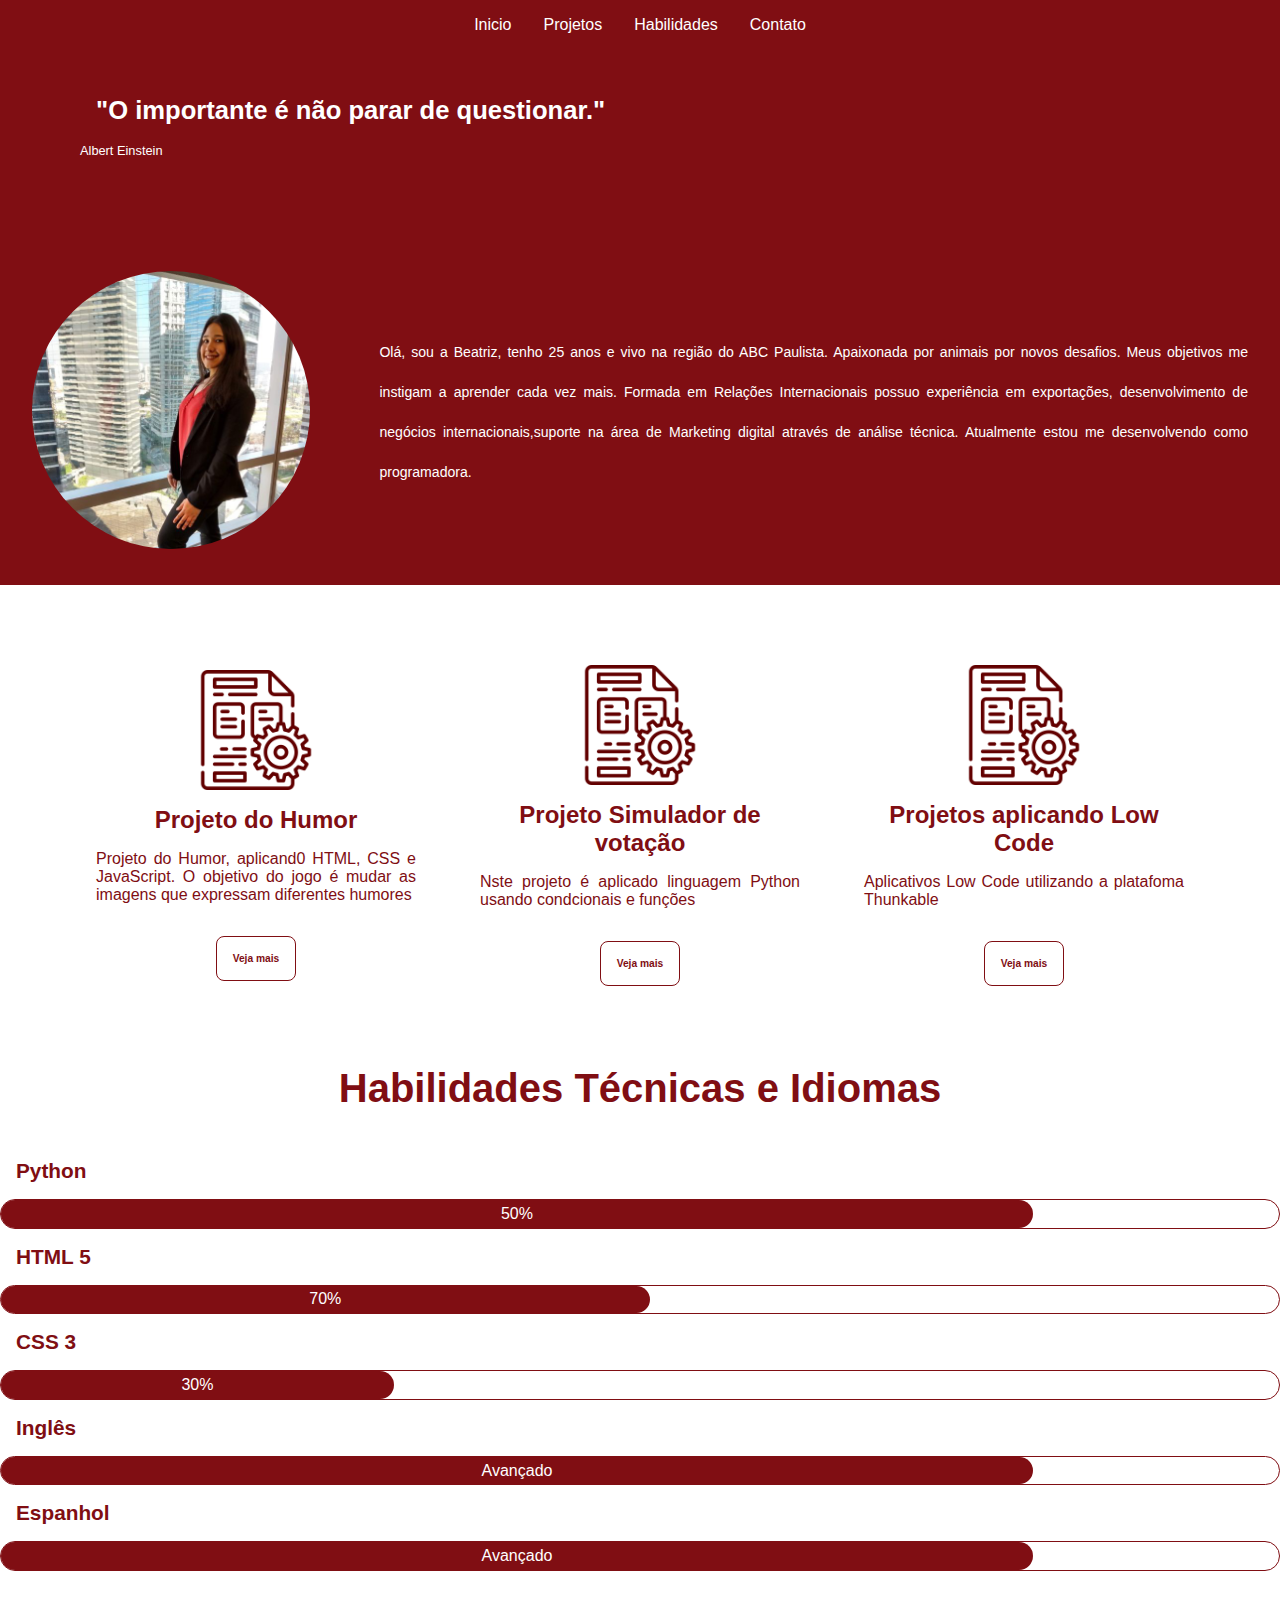
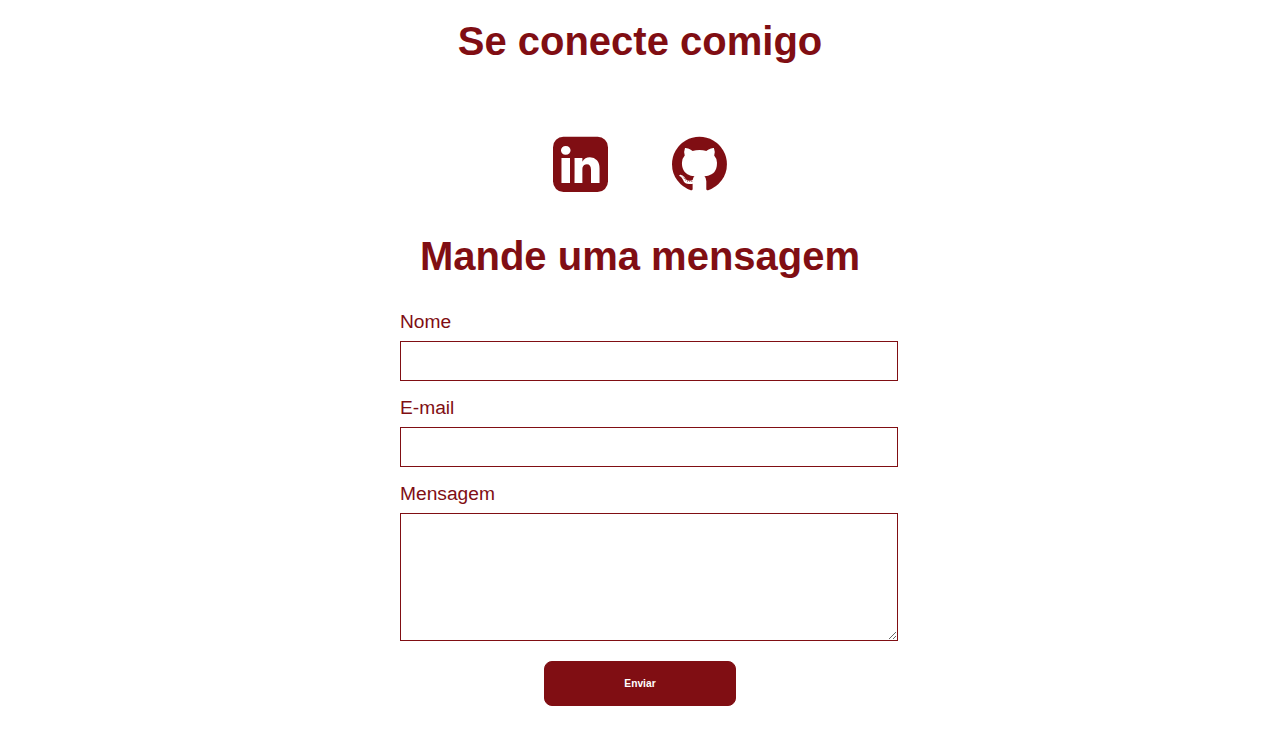
<file: templates/index.html>
<!DOCTYPE html>
<html lang="pt-br">

<head>
   <meta charset="UTF-8">
   <meta name="viewport" content="width=device-width, initial-scale=1.0">
   <title>Portifólio</title>
   <link rel="stylesheet" href="/static/style.css">
   
   <link rel="stylesheet" href="https://stackpath.bootstrapcdn.com/font-awesome/4.7.0/css/font-awesome.min.css">
</head>

<body>

   <nav>
      <ul>
         <li><a href="#inicio">Inicio</a></li>
         <li><a href="#projetos">Projetos</a></li>
         <li><a href="#habilidades">Habilidades</a></li>
         <li><a href="#contato">Contato</a></li>
      </ul>
   </nav>

   <header id="inicio">

      <div>
         <p> "O importante é não parar de questionar."</p>
         <span>Albert Einstein</span>
      </div>


   </header>

   <section id="sobre-mim">

      <div id="img">
         <img src="/static/img/cvimg.jpg" alt="Foto CV">
      </div>

      <div id="texto">
         <p>
            Olá, sou a Beatriz, tenho 25 anos e vivo na região do ABC Paulista.
Apaixonada por animais  por novos desafios. Meus objetivos me instigam a aprender cada vez mais.
Formada em Relações Internacionais possuo experiência em exportações, desenvolvimento de negócios internacionais,suporte na área de Marketing digital através de análise técnica.
Atualmente estou me desenvolvendo como programadora.

         </p>
      </div>

   </section>

   <section id="projetos">

      <div>
         <img src="/static/img/red projetos.png" width="120" height="120">
         <h2>Projeto do Humor</h2>
         <p>Projeto do Humor, aplicand0 HTML, CSS e JavaScript.
            O objetivo do jogo é mudar as imagens que expressam diferentes humores
         </p>
         <a href="https://github.com/BeatrizCoder/ProjetoHumor" target="_blank"><button>Veja mais</button></a>
      </div>

      <div>
         <img src="/static/img/red projetos.png" width="120" height="120">
         <h2>Projeto Simulador de votação</h2>
         <p>Nste projeto é aplicado linguagem Python usando condcionais e funções</p>
         <a href="https://github.com/BeatrizCoder/Projeto-votacao" target="_blank"><button>Veja mais</button></a>
      </div>

      <div>
         <img src="/static/img/red projetos.png" width="120" height="120">
         <h2>Projetos aplicando Low Code</h2>
         <p>Aplicativos Low Code utilizando a platafoma Thunkable</p>
         <a href="https://www.youtube.com/watch?v=cRozyS4y2ks" target="_blank"><button>Veja mais</button></a>
      </div>

   
   </section>

   <section id="habilidades">
      <h2>Habilidades Técnicas e Idiomas</h2>

      <p>Python</p>
      <div>
         <span id="python">50%</span>
      </div>

      <p>HTML 5</p>
      <div>
         <span id="html">70%</span>
      </div>

      <p>CSS 3</p>
      <div>
         <span id="css">30%</span>
      </div>

      <p>Inglês</p>
      <div>
         <span id="Ingles">Avançado</span>
      </div>
      <p>Espanhol</p>
      <div>
         <span id="Espanhol">Avançado</span>
      </div>
   </section>


   <section id="contato">

      <div id="redes">
         <h3>Se conecte comigo</h3>

         <div id="icons">
            <a href="https://www.linkedin.com/in/beatriz-costa-leal-2822a0126/" target="_blank"> 
               <i class="fa fa-linkedin-square" aria-hidden="true"></i> 
            </a>
   
            <a href="https://github.com/BeatrizCoder" target="_blank"> 
               <i class="fa fa-github" aria-hidden="true"></i> 
            </a>
   
         
         </div>
         
      </div>

      <div id="form">

         <h3>Mande uma mensagem</h3>

         <form action='/send' method="POST">

            <label for="nome">Nome</label>
            <input id="nome" name="nome" type="text">

            <label for="email">E-mail</label>
            <input type="email" id="email" name="email">

            <label for="mensagem">Mensagem</label>
            <textarea name="mensagem" id="mensagem" cols="10" rows="5"></textarea>

            <button type="submit" id="enviar">Enviar</button>

         </form>

      </div>

   </section>

   <footer>
<p>All rights reserved Beatriz Costa Leal</p>
   </footer>

   <script src="/static/js/portifolio.js"></script>
</body>

</html>
</file>
<file: static/style.css>
@import url('https://fonts.googleapis.com/css2?family=Raleway:wght@200&display=swap');

* {
   margin: 0;
   padding: 0;
   font-family: 'Noto Sans JP', sans-serif, Arial;
   
}
a{
   list-style: none;
   text-decoration:none;
}
html, body{
   scroll-behavior: smooth;
}


nav{
   background-color:#800e13;
   font-weight: 500;
   position: fixed;
   width: 100%;
}

nav ul{
   list-style: none;
   display: flex;
   justify-content: center;
}

nav ul li{
   padding: 1rem;
}

nav ul li a{
   text-decoration: none;
   color: #fff;
}

header{
   display: flex;
  justify-content: left;
   align-items: center;
   padding: 5rem;
   background-color:#800e13;
}


header div p{
   font-size: 2vw;
   font-weight: 700;
   color:#fff;
   padding: 1rem;
}

header div span{
   font-size: 1vw;
   font-weight: 500;
   color:#fff;
}
 header div p span{
   background-color:#800e13;
   
}

section#sobre-mim{
   display: flex;
   justify-content: space-between;
   align-items: center;
   padding:2rem;
   background-color:#800e13;
}

section#sobre-mim div{
   width: 100%;
   padding-left: -20;
   background-color:#800e13;
}

section#sobre-mim div#img{
   width: 40%;
   background-color:#800e13;

}
section#sobre-mim div#texto{
   width: 100%;
   
}
section#sobre-mim div img{
   width: 80%;
   border-radius: 50%;
   margin: auto;
   background-color:#800e13;
}

section#sobre-mim div p{
   font-size: 1.1vw;
   text-align: justify;
   color: #fff;
   line-height: 2.5rem;
   width: 100%;
}

section#projetos{
   display: flex; 
   justify-content: center; 
   align-items: center; 
   padding: 3rem; 
   
}

section#projetos div{
   width: 20rem;
}

section#projetos div img{
   
   display: block;
   margin: auto;
}

section#projetos div h2{
   text-align: center;
   padding: 1rem;
   color:#800e13;
}

section#projetos div p{
   text-align: justify;
   justify-content: center;
   color:#800e13; 
}

section#projetos div{
   padding: 2rem;
   justify-content: center; 
}

section#projetos div button{
   border: 1px solid#800e13;
   background-color: #fff;
   color:#800e13;
   padding: 1rem;
   font-size: .8vw;
   font-weight: 600;
   border-radius: .5rem;
   display: block;
   margin: auto;
   margin-top: 2rem;
   cursor: pointer;
   transition: .6s ease-out;
}

section#projetos div button:hover{
   background-color: #800e13;
   color: #fff;
   transform: scale(1.2);
}


section#habilidades h2{
   text-align: center;
   font-size: 2.5rem;
   margin-bottom: 2rem;
   color:#800e13;
}

section#habilidades p{
   padding: 1rem;
   font-size: 1.3rem;
   font-weight: 600;
   color: #800e13;
}

section#habilidades div{
   display: flex;
   border: 1px solid #800e13;
   border-radius: 1rem;
}

section#habilidades div span#python{
   background-color:#800e13;
   color: #fff;
   text-align: center;
   padding: .3rem;
   border-radius: 1rem;
   width: 80%;
}

section#habilidades div span#html{
   background-color:#800e13;
   color: #fff;
   text-align: center;
   padding: .3rem;
   border-radius: 1rem;
   width: 50%;
}

section#habilidades div span#css{
   background-color:#800e13;
   color: #fff;
   text-align: center;
   padding: .3rem;
   border-radius: 1rem;
   width: 30%;
}

section#habilidades div span#Ingles{
   background-color:#800e13;
   color:#fff;
   text-align: center;
   padding: .3rem;
   border-radius: 1rem;
   width: 80%;
}

section#habilidades div span#Espanhol{
   background-color:#800e13;
   color:#fff;
   text-align: center;
   padding: .3rem;
   border-radius: 1rem;
   width: 80%;
}
section#contato {
   padding: 3rem 10rem 3rem 10rem; 
   display: flex;
   justify-content: center;
   flex-wrap: wrap; 
}

section#contato div#redes{
   width: 100%; 
}

section#contato div#redes h3{
   text-align: center; 
   font-size: 2.5rem; 
   margin-bottom: 2rem; 
   color:#800e13;
}

section#contato div#redes div#icons{
   display: flex;
   justify-content: center;
}

section#contato div#redes div#icons a{
   text-decoration: none; 
   color:#800e13;
   font-size: 4rem;
   padding: 2rem;
   transition: all .4s ease-out; 
}


section#contato div#redes div#icons a:hover{
   color:#800e13;
}

section#contato div#redes div#icons a i{
   transition: all .4s ease-out;
}


section#contato div#redes div#icons a i:hover{
   transform: scale(1.2);
}

section#contato div#form{
   display: flex;
   justify-content: center;
   flex-wrap: wrap;
   color: #800e13;
}

section#contato div#form h3{
   width: 100%;
   text-align: center;
   font-size: 2.5rem;
   margin-bottom: 2rem;
   color:#800e13;
}

section#contato div#form form{
   width: 50%;
}


section#contato div#form form input, textarea{
   width: 100%;
   padding: .5rem;
   font-size: 1.2rem;
   border: 1px solid #800e13;
   margin-top: .5rem;
   margin-bottom: 1rem;
   outline: none; 
}

section#contato div#form form label{
   font-size: 1.2rem;
}

section#contato div#form form button{
   border: 1px solid #800e13;
   background-color:#800e13;
   color:#fff;
   padding: 1rem;
   font-size: .8vw;
   font-weight: 600;
   border-radius: .5rem;
   display: block;
   margin: auto;
   cursor: pointer;
   transition: .6s ease-out;
   width: 40%;
}

section#contato div#form form button:hover{
   background-color:#800e13;
   color:#800e13;
   transform: scale(1.2);
}
Footer{
   background-color:#800e13;
   font-weight: 500;
   position: fixed;
   width: 100%;
}
</file>
